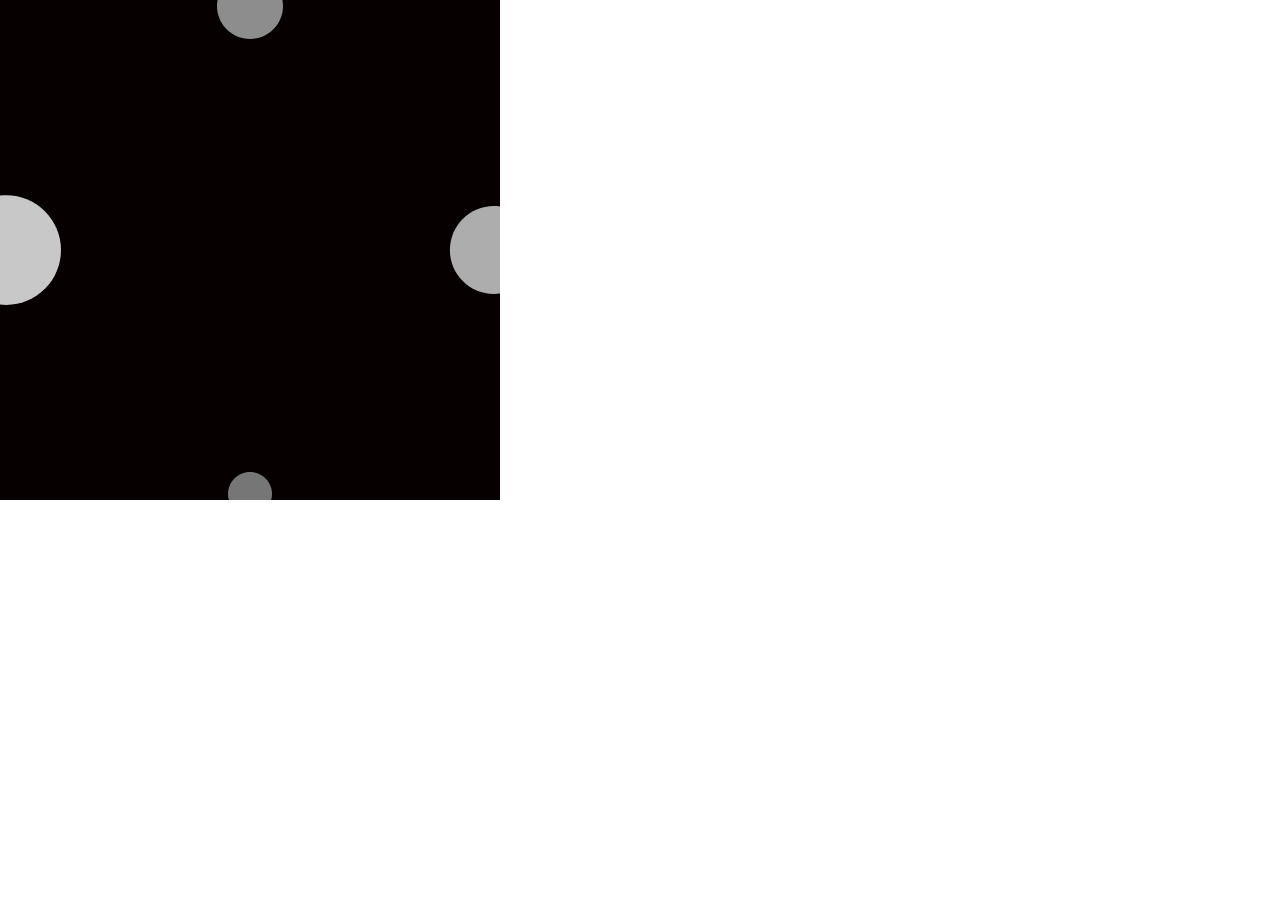
<file: Activities/03-moving-pictures/index.html>
<!DOCTYPE html>
<html lang="">

<head>
  <meta charset="utf-8">
  <meta name="viewport" content="width=device-width, initial-scale=1.0">

  <title>Template p5 project</title>

  <!-- CSS stylesheet(s) -->
  <link rel="stylesheet" type="text/css" href="css/style.css" />

  <!-- Library script(s) -->
  <script src="js/libraries/p5.min.js"></script>
  <script src="js/libraries/p5.sound.min.js"></script>

  <!-- My script(s) -->
  <script src="js/script.js"></script>

</head>

<body>
  <!-- HTML would go here if needed. -->
</body>

</html>
</file>
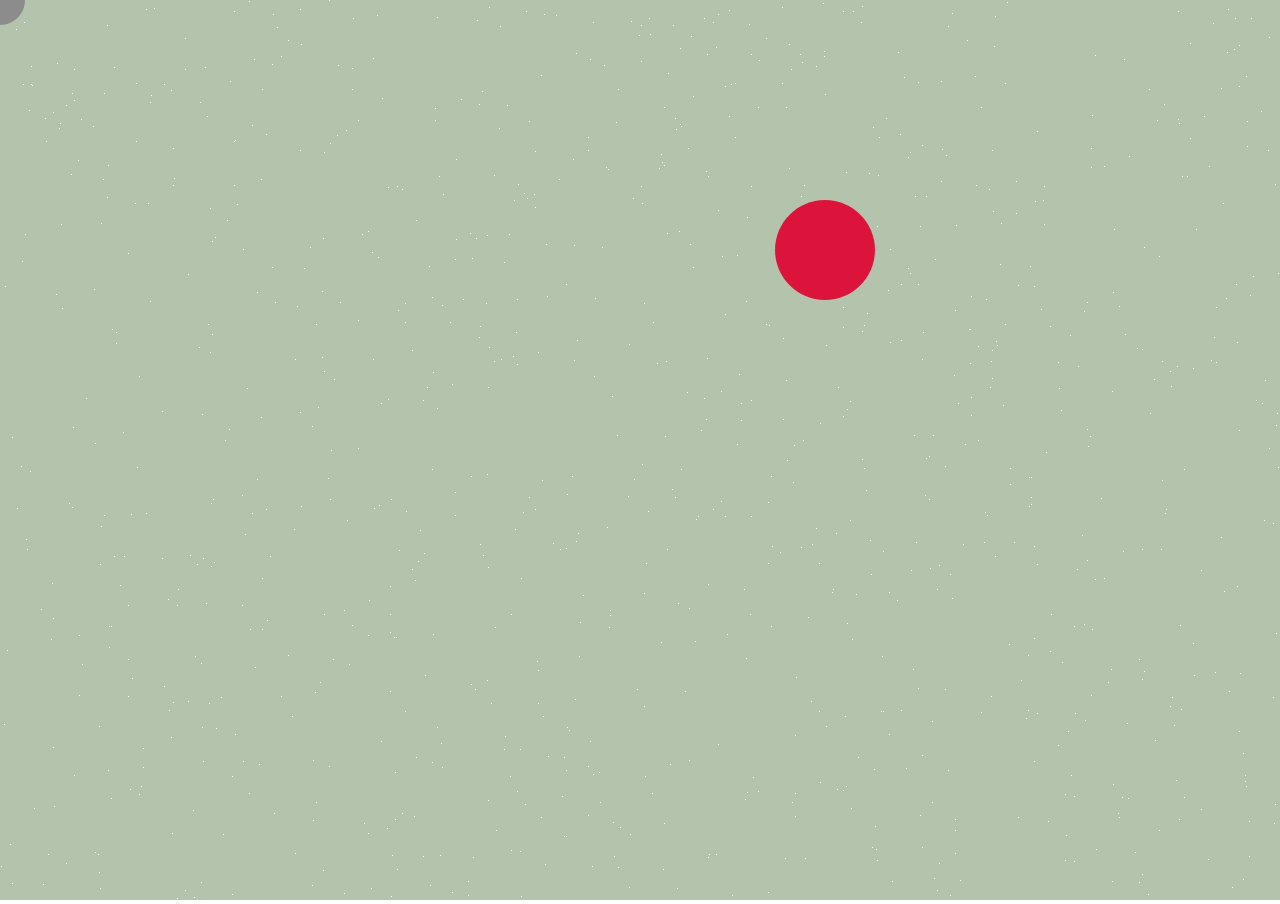
<file: Activities/Activity 04 Dodging COVID-19/index.html>
<!DOCTYPE html>
<html lang="">

<head>
  <meta charset="utf-8">
  <meta name="viewport" content="width=device-width, initial-scale=1.0">

  <title>Dodging COVID-19</title>

  <!-- CSS stylesheet(s) -->
  <link rel="stylesheet" type="text/css" href="css/style.css" />

  <!-- Library script(s) -->
  <script src="js/libraries/p5.min.js"></script>
  <script src="js/libraries/p5.sound.min.js"></script>

  <!-- My script(s) -->
  <script src="js/script.js"></script>

</head>

<body>
  <!-- HTML would go here if needed. -->
</body>

</html>
</file>
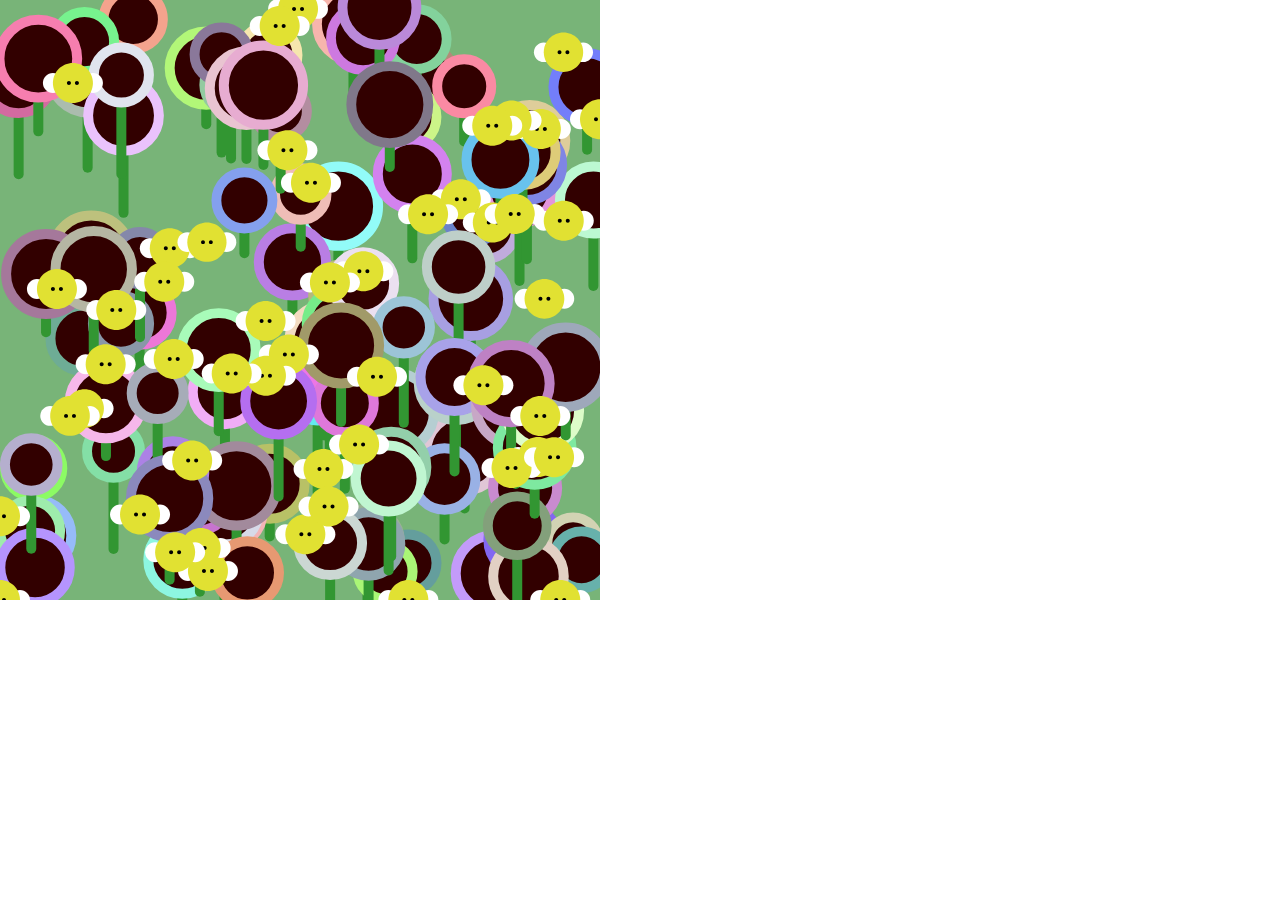
<file: Exercises/Exercise05JuggleGarden/index.html>
<!DOCTYPE html>
<html lang="">

<head>
  <meta charset="utf-8">
  <meta name="viewport" content="width=device-width, initial-scale=1.0">

  <title>Template p5 project</title>

  <!-- CSS stylesheet(s) -->
  <link rel="stylesheet" type="text/css" href="css/style.css" />

  <!-- Library script(s) -->
  <script src="js/libraries/p5.min.js"></script>
  <script src="js/libraries/p5.sound.min.js"></script>

  <!-- My script(s) -->
  <script src="js/Flower.js"></script>
  <script src="js/Bee.js"></script>
  <script src="js/script.js"></script>

</head>

<body>
  <!-- HTML would go here if needed. -->
</body>

</html>
</file>
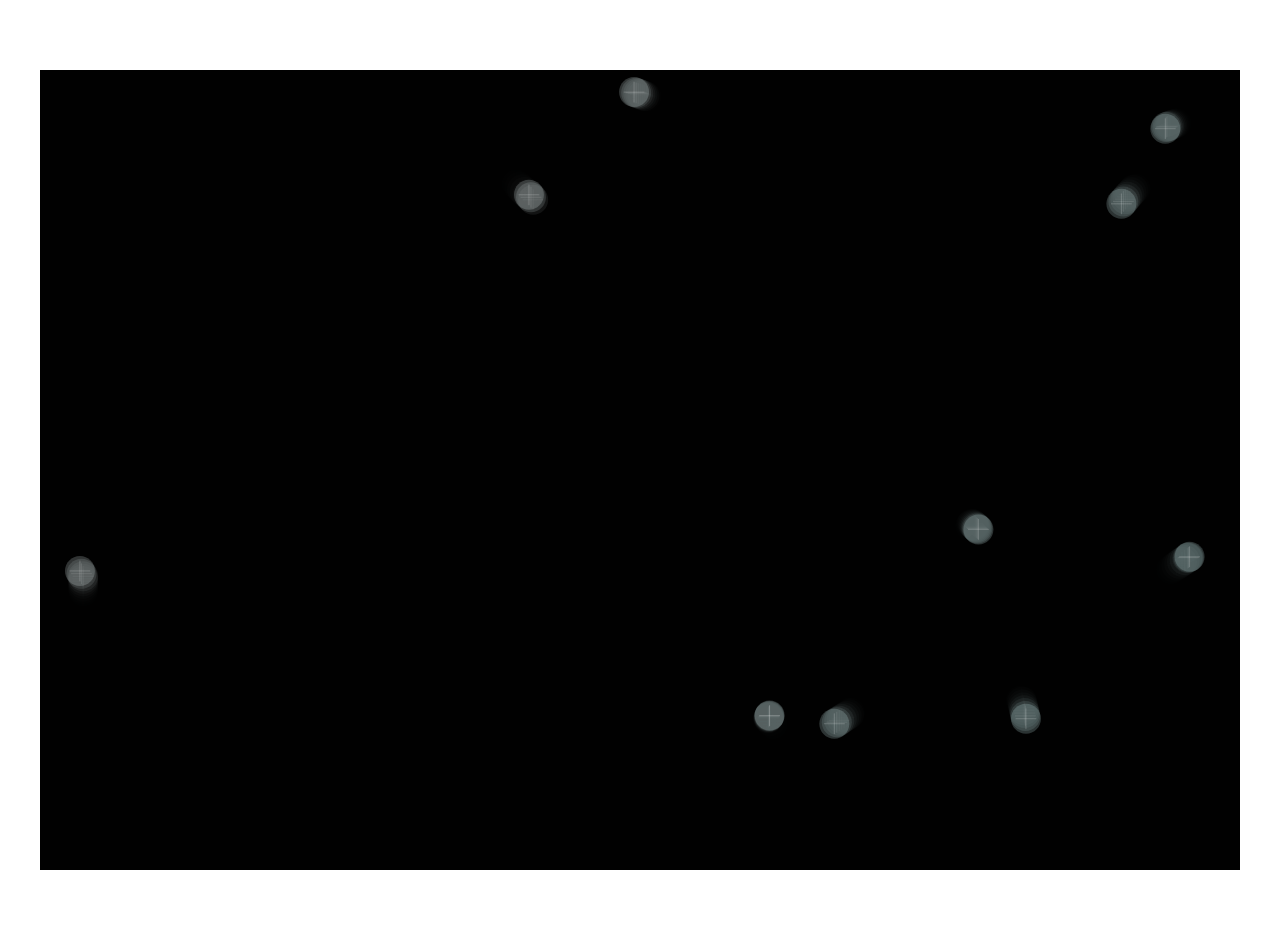
<file: Exercises/Exercise07/index.html>
<!DOCTYPE html>
<html lang="">

<head>
  <meta charset="utf-8">
  <meta name="viewport" content="width=device-width, initial-scale=1.0">

  <title>Project 2</title>

  <!-- CSS stylesheet(s) -->
  <link rel="stylesheet" type="text/css" href="css/style.css" />

  <!-- Library script(s) -->
  <script src="js/libraries/p5.min.js"></script>
  <script src="js/libraries/p5.sound.min.js"></script>

  <!-- My script(s) -->
  <script src="js/Entity.js"></script>
  <script src="js/Puffer.js"></script>
  <script src="js/script.js"></script>

</head>

<body>
  <!-- HTML would go here if needed. -->
</body>

</html>
</file>
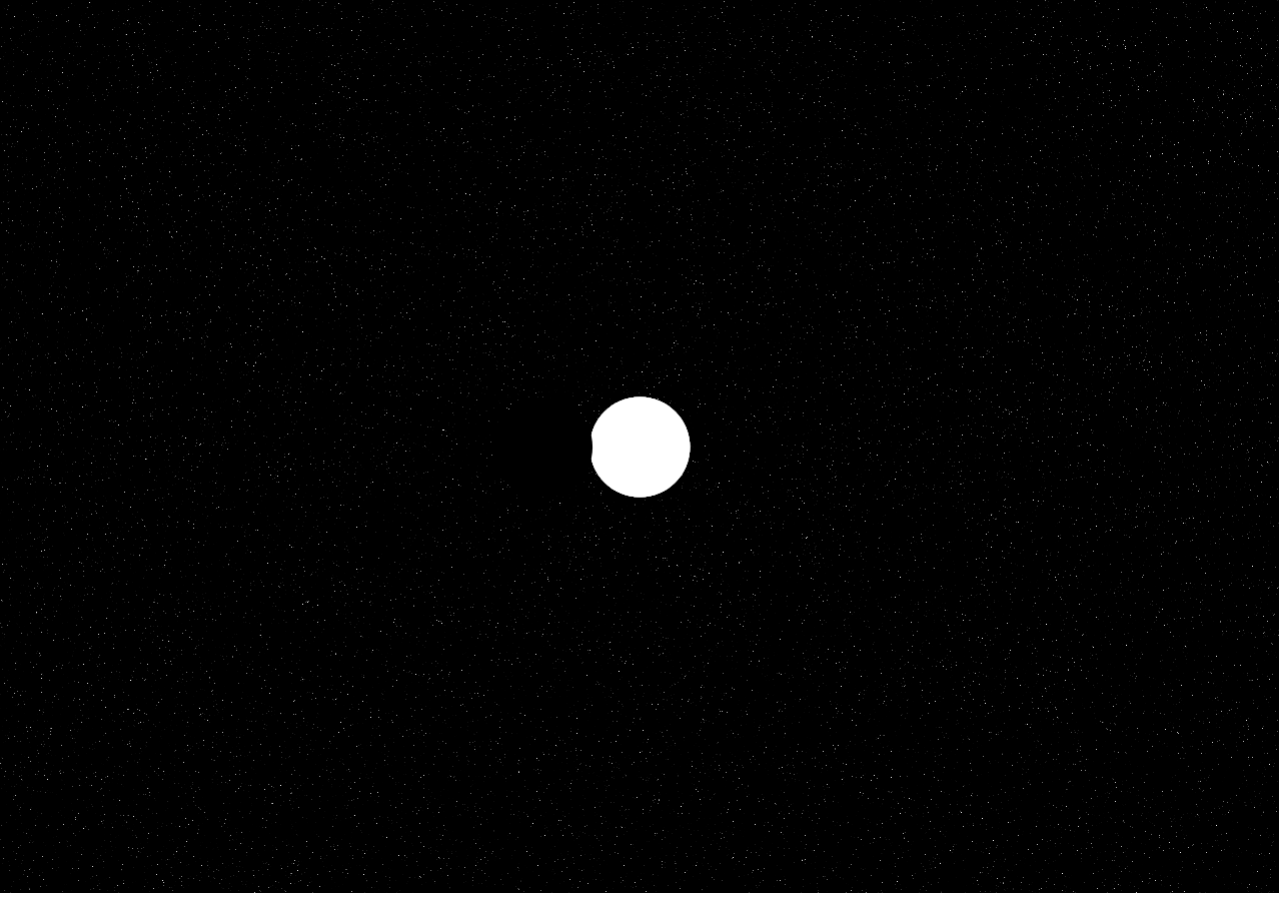
<file: Projects/project1/index.html>
<!DOCTYPE html>
<html lang="">

<head>
  <meta charset="utf-8">
  <meta name="viewport" content="width=device-width, initial-scale=1.0">

  <title>Conflict and Resolution</title>

  <!-- CSS stylesheet(s) -->
  <link rel="stylesheet" type="text/css" href="css/style.css" />

  <!-- Library script(s) -->
  <script src="js/libraries/p5.min.js"></script>
  <script src="js/libraries/p5.sound.min.js"></script>

  <!-- My script(s) -->
  <script src="js/script.js"></script>

</head>

<body>
  <!-- HTML would go here if needed. -->
</body>

</html>
</file>
<file: Activities/03-moving-pictures/css/style.css>
body {
  padding: 0;
  margin: 0;
}
</file>
<file: Activities/Activity 04 Dodging COVID-19/css/style.css>
body {
  padding: 0;
  margin: 0;
}
</file>
<file: Exercises/Exercise05JuggleGarden/css/style.css>
body {
  padding: 0;
  margin: 0;
}
</file>
<file: Exercises/Exercise07/css/style.css>
body {
  display:block;
  margin: 0;
  text-align: center;
  padding: 70px 0;
  overflow: hidden;
}
</file>
<file: Projects/project1/css/style.css>
body {
  padding: 0;
  margin: 0;
}
</file>
